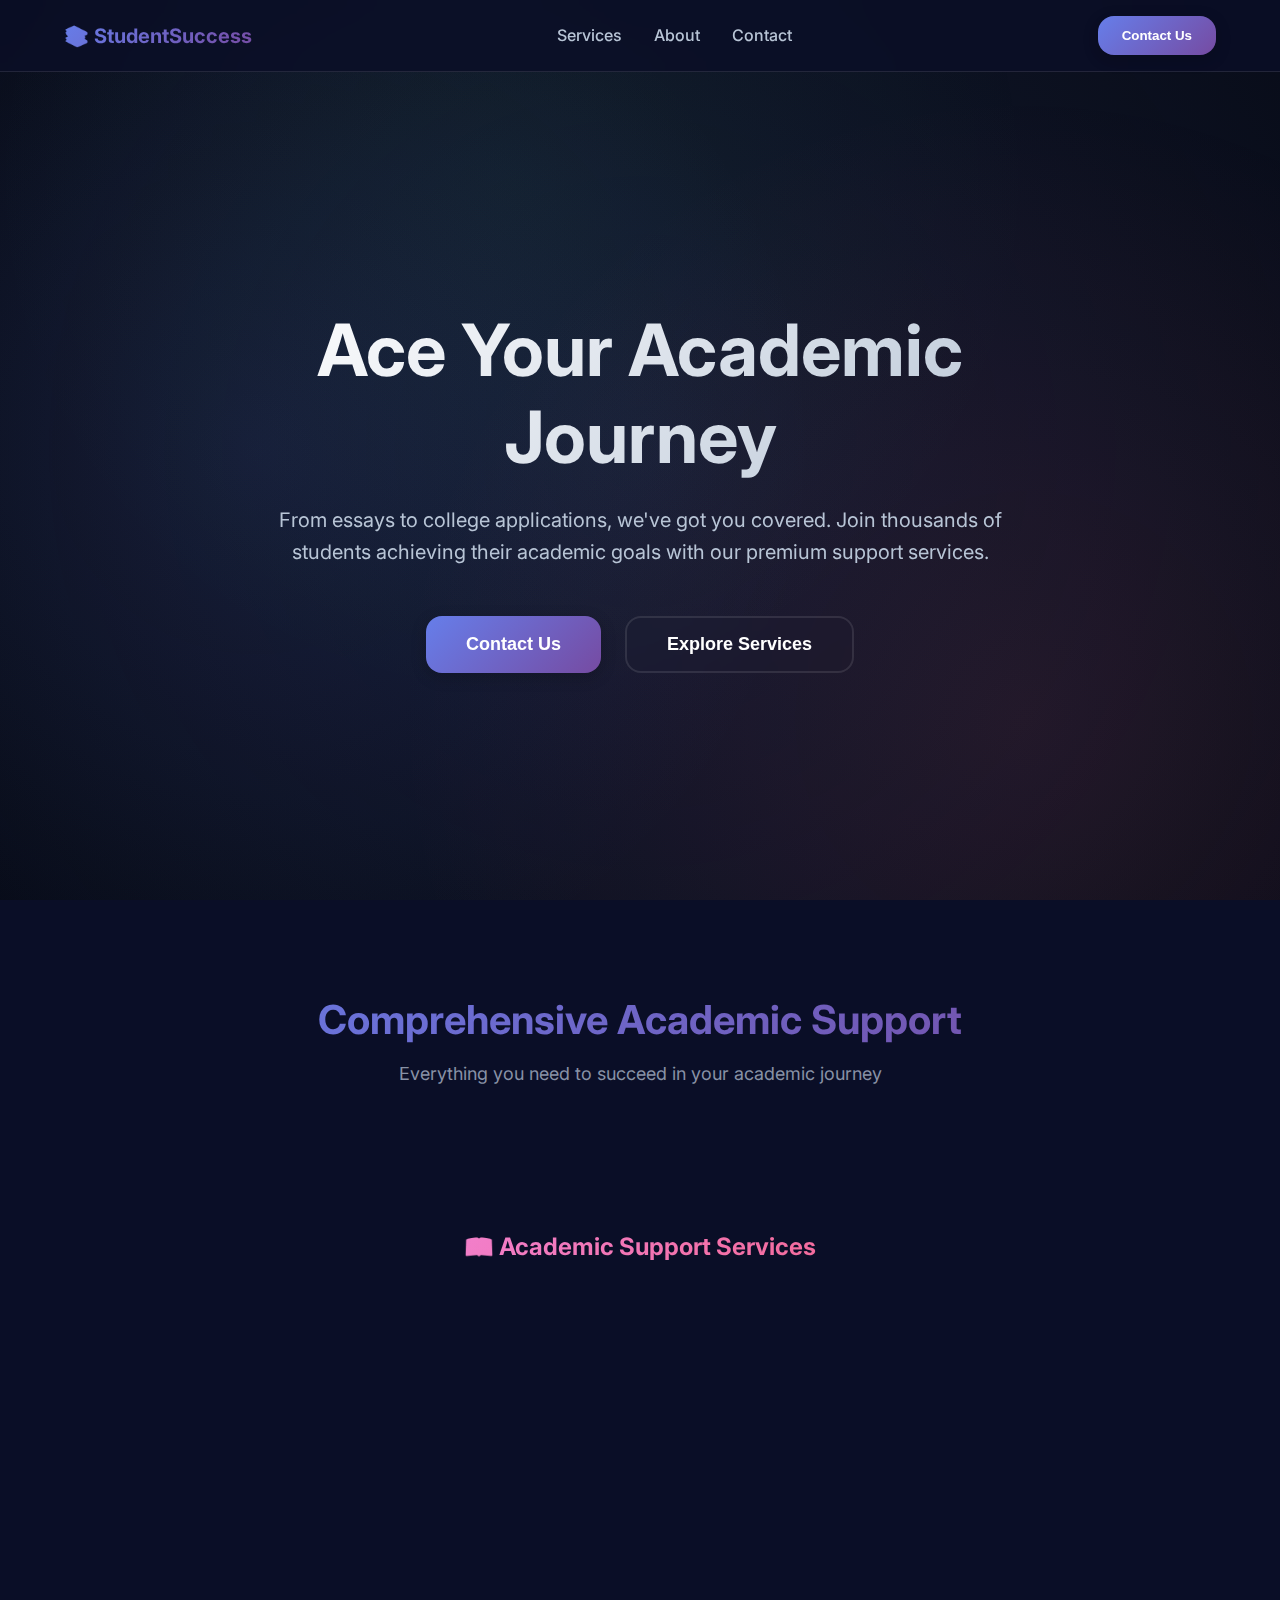
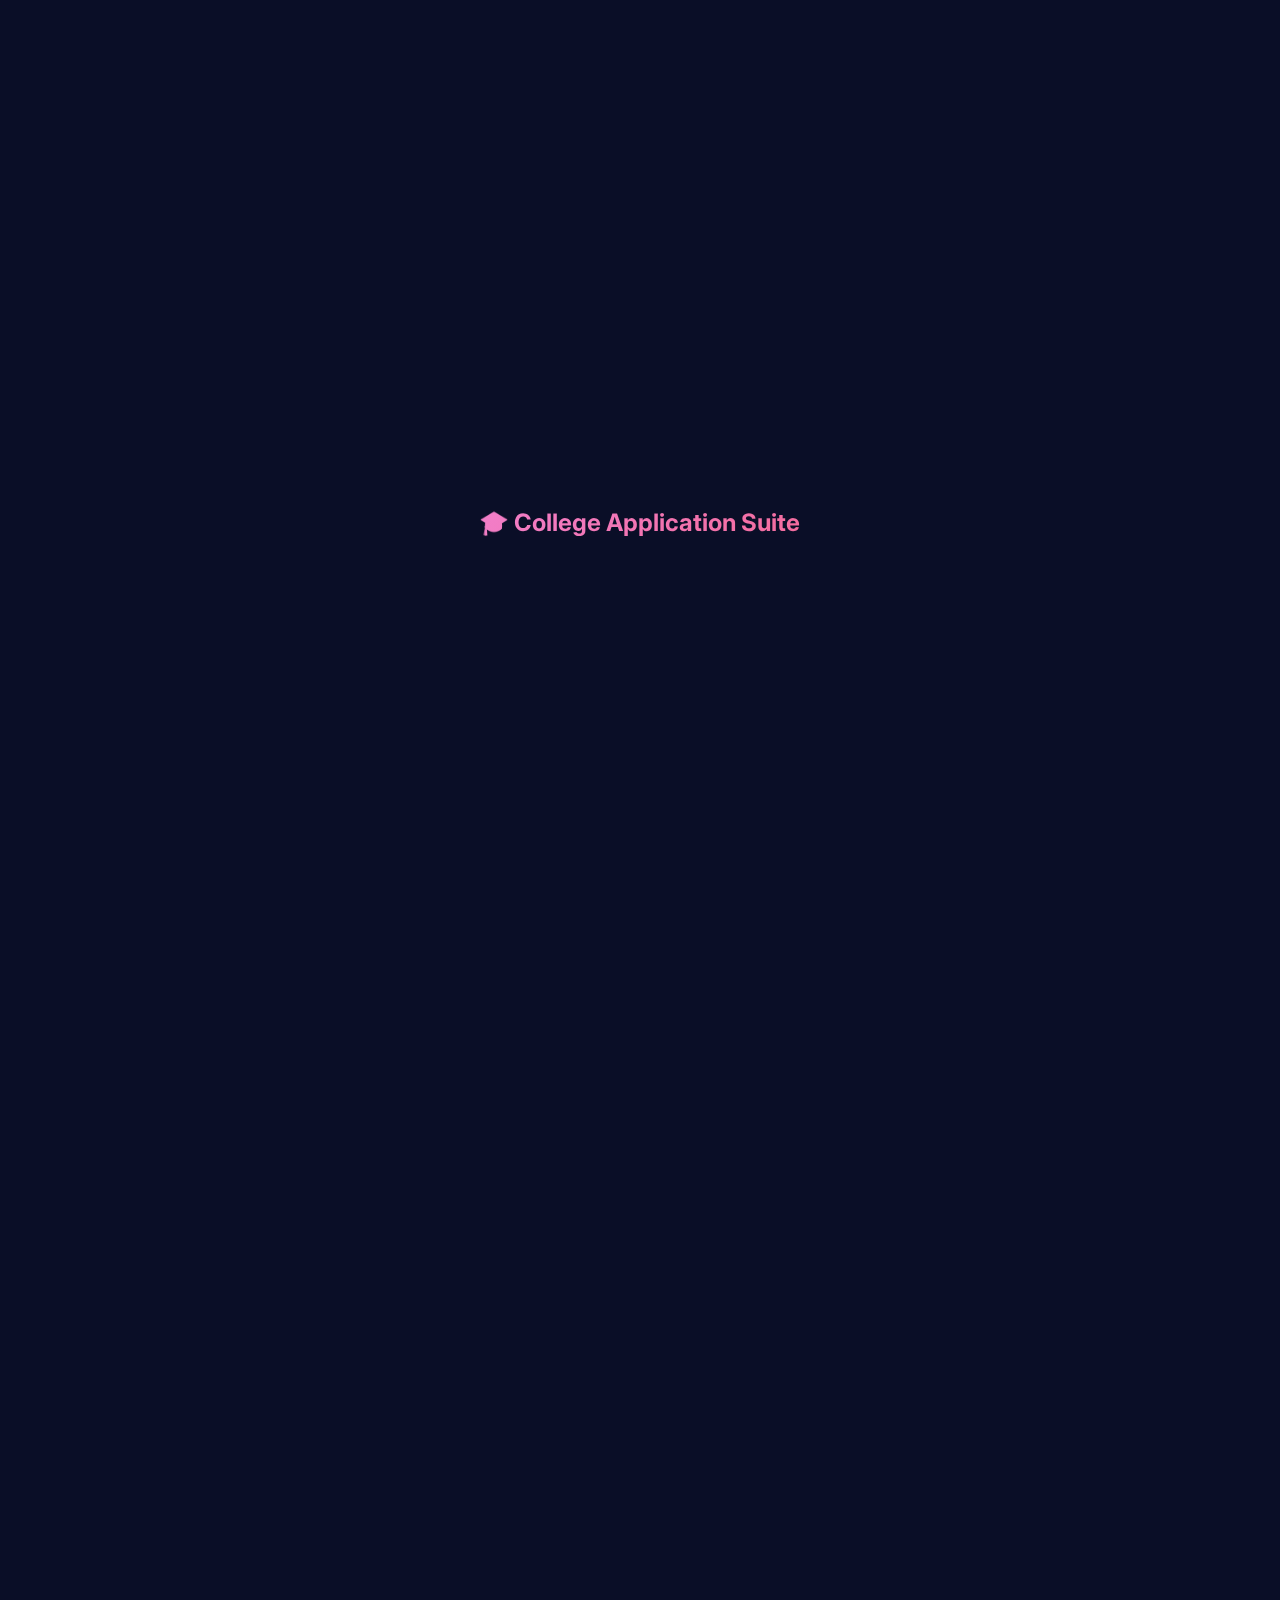
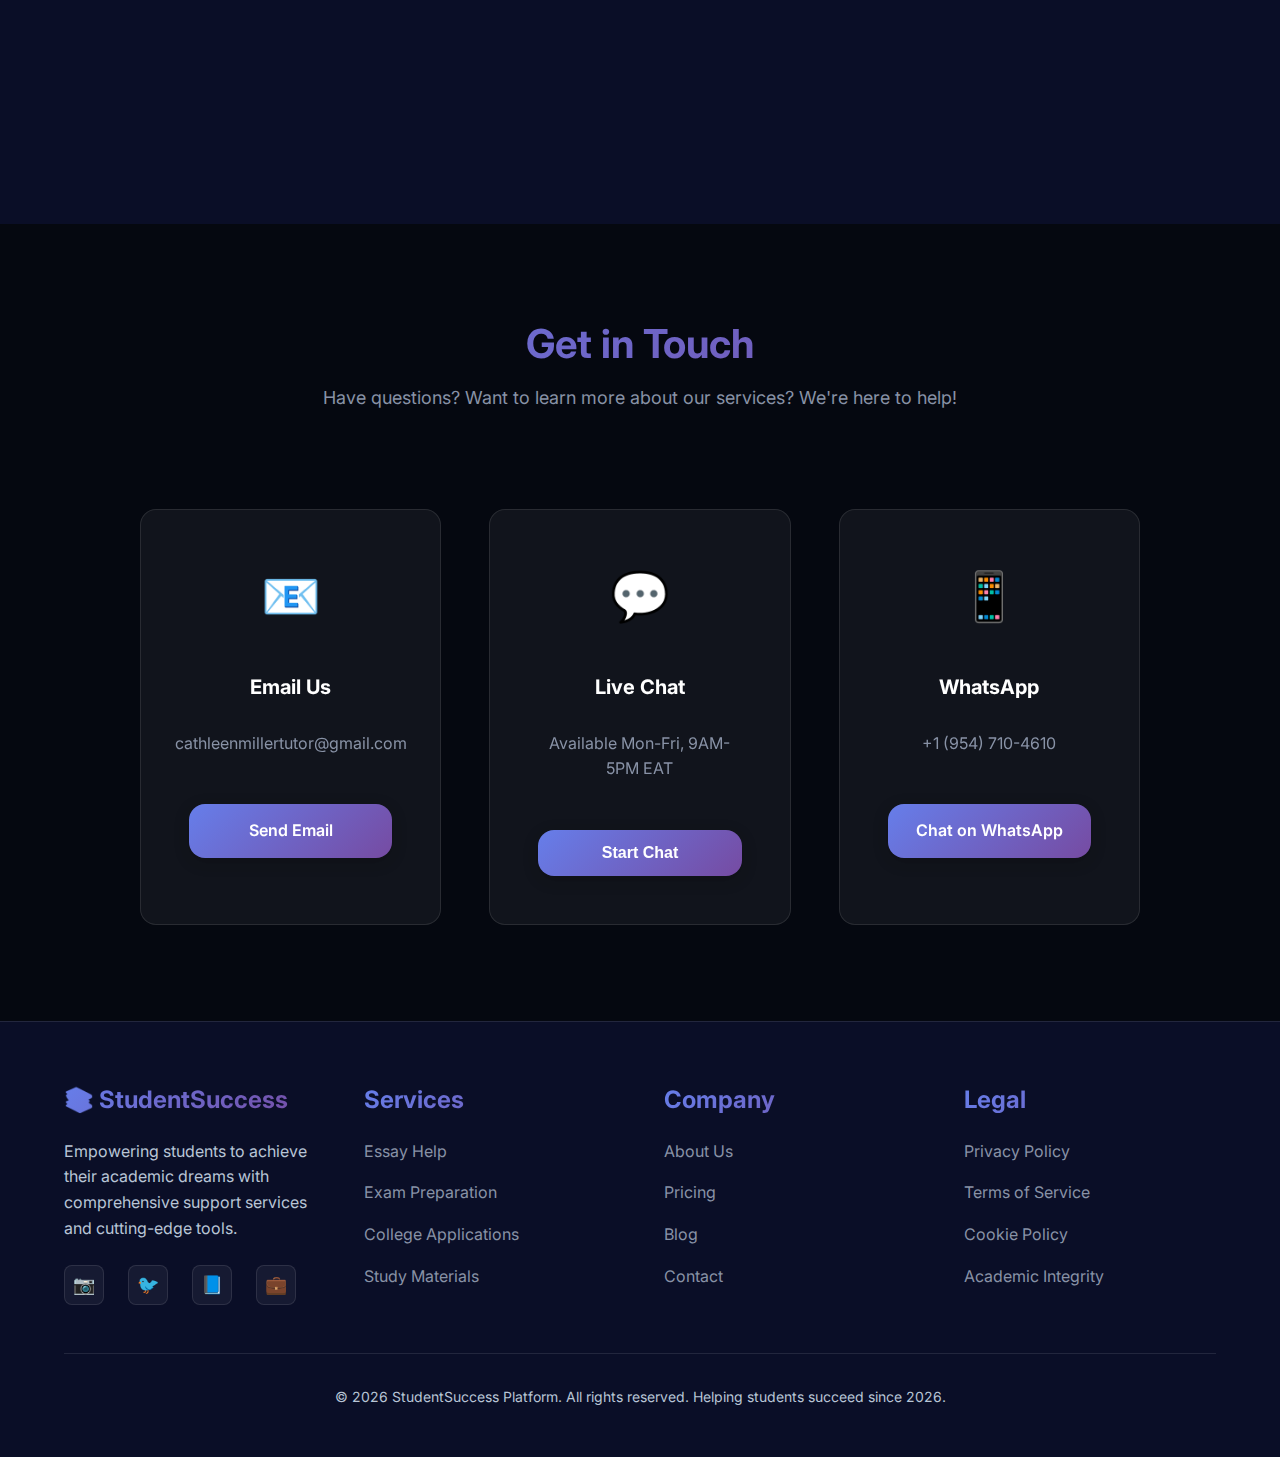
<file: index.html>
<!DOCTYPE html>
<html lang="en">

<head>
  <meta charset="UTF-8">
  <meta name="viewport" content="width=device-width, initial-scale=1.0">
  <meta name="description"
    content="Premium academic support services for students - Essay help, college applications, exam prep, and more. Subscribe today for unlimited access.">
  <meta name="keywords"
    content="essay help, college application, exam prep, study materials, academic support, student services">
  <meta name="author" content="Student Success Platform">

  <!-- Open Graph / Social Media -->
  <meta property="og:type" content="website">
  <meta property="og:title" content="Student Success Platform - Your Academic Partner">
  <meta property="og:description"
    content="Get expert help with essays, college applications, exams, and more. Join thousands of successful students.">
  <meta property="og:image" content="https://images.unsplash.com/photo-1523050854058-8df90110c9f1?w=1200">

  <title>Student Success Platform - Essay Help, College Applications & More</title>

  <!-- Google Fonts -->
  <link rel="preconnect" href="https://fonts.googleapis.com">
  <link rel="preconnect" href="https://fonts.gstatic.com" crossorigin>
  <link href="https://fonts.googleapis.com/css2?family=Inter:wght@400;500;600;700;800&display=swap" rel="stylesheet">

  <!-- Stylesheet -->
  <link rel="stylesheet" href="style.css">
  <link rel="stylesheet" href="contact-form.css">
</head>

<body>

  <!-- HEADER & NAVIGATION -->
  <header class="header">
    <div class="container">
      <nav class="nav">
        <div class="logo">📚 StudentSuccess</div>
        <ul class="nav-links">
          <li><a href="#services">Services</a></li>
          <li><a href="#about">About</a></li>
          <li><a href="#contact">Contact</a></li>
        </ul>
        <button class="cta-button" onclick="scrollToContact()">Contact Us</button>
      </nav>
    </div>
  </header>

  <!-- HERO SECTION -->
  <section class="hero">
    <div class="container">
      <div class="hero-content">
        <h1>Ace Your Academic Journey</h1>
        <p>From essays to college applications, we've got you covered. Join thousands of students achieving their
          academic goals with our premium support services.</p>
        <div class="hero-buttons">
          <button class="btn-primary" onclick="scrollToContact()">Contact Us</button>
          <button class="btn-secondary" onclick="scrollToServices()">Explore Services</button>
        </div>
      </div>
    </div>
  </section>

  <!-- SERVICES SECTION -->
  <section id="services" class="services section">
    <div class="container">
      <div class="section-header">
        <h2>Comprehensive Academic Support</h2>
        <p>Everything you need to succeed in your academic journey</p>
      </div>

      <div class="services-grid">

        <!-- ACADEMIC SUPPORT CATEGORY -->
        <div class="category-header">
          <h3>📖 Academic Support Services</h3>
        </div>

        <!-- Essay Help -->
        <div class="service-card scroll-reveal">
          <div class="service-icon">✍️</div>
          <h3>Essay Help</h3>
          <p>Get expert assistance with all types of essays. From brainstorming to final edits, we help you craft
            compelling arguments and perfect your writing.</p>
        </div>

        <!-- Exam Preparation -->
        <div class="service-card scroll-reveal">
          <div class="service-icon">📝</div>
          <h3>Exam Preparation</h3>
          <p>Comprehensive study guides, practice tests, and strategies to help you excel in your exams. Boost your
            confidence and performance.</p>
        </div>

        <!-- Quiz Support -->
        <div class="service-card scroll-reveal">
          <div class="service-icon">🎯</div>
          <h3>Quiz Support</h3>
          <p>Master your quizzes with targeted practice materials, study tips, and instant feedback to improve your
            understanding.</p>
        </div>

        <!-- Reading Materials -->
        <div class="service-card scroll-reveal">
          <div class="service-icon">📚</div>
          <h3>Reading Materials</h3>
          <p>Access curated study resources, summaries, and analysis of key texts to enhance your comprehension and save
            time.</p>
        </div>

        <!-- Syllabus Planning -->
        <div class="service-card scroll-reveal">
          <div class="service-icon">📅</div>
          <h3>Syllabus Planning</h3>
          <p>Organize your coursework effectively with personalized study schedules and milestone tracking to stay on
            top of deadlines.</p>
        </div>

        <!-- Flashcards -->
        <div class="service-card scroll-reveal">
          <div class="service-icon">🃏</div>
          <h3>Interactive Flashcards</h3>
          <p>Create and study with smart flashcards that adapt to your learning pace. Perfect for memorization and quick
            reviews.</p>
        </div>

        <!-- COLLEGE APPLICATION CATEGORY -->
        <div class="category-header">
          <h3>🎓 College Application Suite</h3>
        </div>

        <!-- College Essay Feedback -->
        <div class="service-card scroll-reveal">
          <div class="service-icon">⭐</div>
          <h3>College Essay Feedback</h3>
          <p>Receive detailed scores and professional feedback on your college application essays. Know exactly where
            you stand and how to improve.</p>
        </div>

        <!-- Essay Hook Generator -->
        <div class="service-card scroll-reveal">
          <div class="service-icon">🎣</div>
          <h3>Essay Hook Generator</h3>
          <p>Generate captivating opening paragraphs that grab attention. Our AI-powered tool creates engaging hooks
            tailored to your essay topic.</p>
        </div>

        <!-- Essay Outline Builder -->
        <div class="service-card scroll-reveal">
          <div class="service-icon">🗂️</div>
          <h3>Essay Outline Builder</h3>
          <p>Create structured, logical outlines for your essays. Organize your thoughts and arguments before you start
            writing.</p>
        </div>

        <!-- College List Discovery -->
        <div class="service-card scroll-reveal">
          <div class="service-icon">🏫</div>
          <h3>College List Discovery</h3>
          <p>Discover the perfect colleges based on your stats, preferences, and goals. Get personalized recommendations
            that match your profile.</p>
        </div>

        <!-- Essay Brainstorm -->
        <div class="service-card scroll-reveal">
          <div class="service-icon">💡</div>
          <h3>Essay Brainstorm</h3>
          <p>Get personalized topic ideas, essay hooks, and outlining assistance for your college application essays.
            Never face writer's block again.</p>
        </div>

        <!-- Essay Score -->
        <div class="service-card scroll-reveal">
          <div class="service-icon">📊</div>
          <h3>Essay Score</h3>
          <p>Score your college application essay with our advanced evaluation system. Stand out in the competitive
            college admissions process.</p>
        </div>

        <!-- Essay Feedback -->
        <div class="service-card scroll-reveal">
          <div class="service-icon">💬</div>
          <h3>Detailed Essay Feedback</h3>
          <p>Get in-depth feedback on structure, content, grammar, and style. Improve your essays and increase your
            chances of acceptance.</p>
        </div>

        <!-- Application Review -->
        <div class="service-card scroll-reveal">
          <div class="service-icon">🔍</div>
          <h3>Application Review</h3>
          <p>Comprehensive review of your entire college application. Ensure every component is polished and presents
            you in the best light.</p>
        </div>

      </div>
    </div>
  </section>

  <!-- CONTACT SECTION -->
  <section id="contact" class="pricing section">
    <div class="container">
      <div class="section-header">
        <h2>Get in Touch</h2>
        <p>Have questions? Want to learn more about our services? We're here to help!</p>
      </div>

      <div class="contact-info-grid">
        <div class="contact-item">
          <div class="contact-icon">📧</div>
          <h4>Email Us</h4>
          <p>cathleenmillertutor@gmail.com</p>
          <a href="mailto:cathleenmillertutor@gmail.com" class="btn-primary contact-btn">Send Email</a>
        </div>

        <div class="contact-item">
          <div class="contact-icon">💬</div>
          <h4>Live Chat</h4>
          <p>Available Mon-Fri, 9AM-5PM EAT</p>
          <button class="btn-primary contact-btn" onclick="openLiveChat()">Start Chat</button>
        </div>

        <div class="contact-item">
          <div class="contact-icon">📱</div>
          <h4>WhatsApp</h4>
          <p>+1 (954) 710-4610</p>
          <a href="https://wa.me/19547104610" target="_blank" class="btn-primary contact-btn">Chat on WhatsApp</a>
        </div>
      </div>

    </div>
  </section>

  <!-- FOOTER -->
  <footer id="about" class="footer">
    <div class="container">
      <div class="footer-content">

        <div class="footer-section">
          <h4>📚 StudentSuccess</h4>
          <p>Empowering students to achieve their academic dreams with comprehensive support services and cutting-edge
            tools.</p>
          <div class="social-links">
            <a href="https://instagram.com" target="_blank" class="social-link" aria-label="Instagram">📷</a>
            <a href="https://twitter.com" target="_blank" class="social-link" aria-label="Twitter">🐦</a>
            <a href="https://facebook.com" target="_blank" class="social-link" aria-label="Facebook">📘</a>
            <a href="https://linkedin.com" target="_blank" class="social-link" aria-label="LinkedIn">💼</a>
          </div>
        </div>

        <div class="footer-section">
          <h4>Services</h4>
          <ul class="footer-links">
            <li><a href="#services">Essay Help</a></li>
            <li><a href="#services">Exam Preparation</a></li>
            <li><a href="#services">College Applications</a></li>
            <li><a href="#services">Study Materials</a></li>
          </ul>
        </div>

        <div class="footer-section">
          <h4>Company</h4>
          <ul class="footer-links">
            <li><a href="#about">About Us</a></li>
            <li><a href="#pricing">Pricing</a></li>
            <li><a href="#">Blog</a></li>
            <li><a href="#">Contact</a></li>
          </ul>
        </div>

        <div class="footer-section">
          <h4>Legal</h4>
          <ul class="footer-links">
            <li><a href="#">Privacy Policy</a></li>
            <li><a href="#">Terms of Service</a></li>
            <li><a href="#">Cookie Policy</a></li>
            <li><a href="#">Academic Integrity</a></li>
          </ul>
        </div>

      </div>

      <div class="footer-bottom">
        <p>&copy; 2026 StudentSuccess Platform. All rights reserved. Helping students succeed since 2026.</p>
      </div>
    </div>
  </footer>

  <!-- Stripe.js Library -->
  <script src="https://js.stripe.com/v3/"></script>

  <!-- Configuration -->
  <script src="config.js"></script>

  <!-- JavaScript -->
  <script src="script.js"></script>

</body>

</html>
</file>
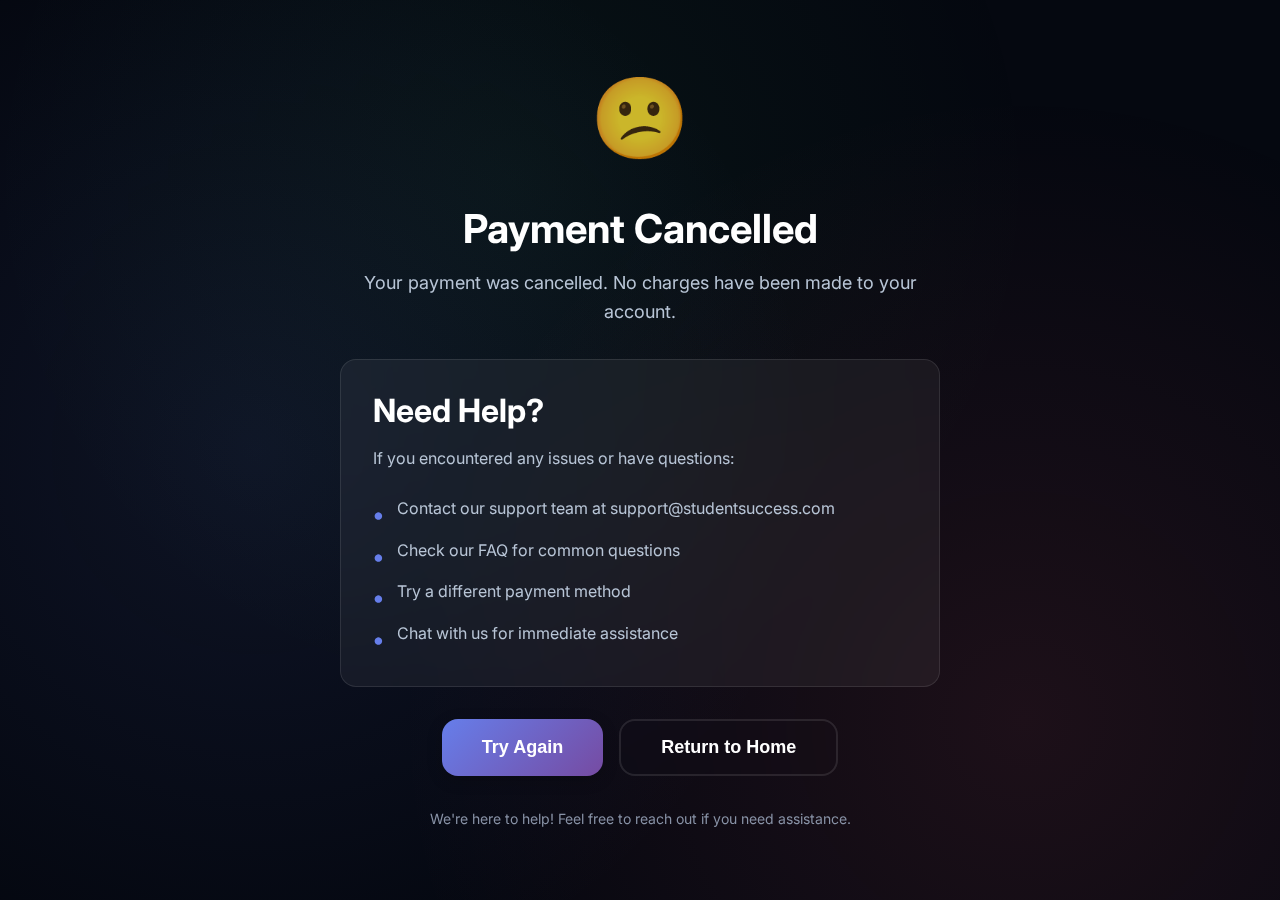
<file: cancel.html>
<!DOCTYPE html>
<html lang="en">

<head>
    <meta charset="UTF-8">
    <meta name="viewport" content="width=device-width, initial-scale=1.0">
    <title>Payment Cancelled - Student Success Platform</title>
    <link rel="preconnect" href="https://fonts.googleapis.com">
    <link rel="preconnect" href="https://fonts.gstatic.com" crossorigin>
    <link href="https://fonts.googleapis.com/css2?family=Inter:wght@400;500;600;700;800&display=swap" rel="stylesheet">
    <link rel="stylesheet" href="style.css">
    <style>
        .cancel-container {
            min-height: 100vh;
            display: flex;
            align-items: center;
            justify-content: center;
            text-align: center;
            padding: 2rem;
        }

        .cancel-content {
            max-width: 600px;
        }

        .cancel-icon {
            font-size: 5rem;
            margin-bottom: 1.5rem;
            opacity: 0.8;
        }

        .cancel-title {
            font-size: 2.5rem;
            margin-bottom: 1rem;
            color: var(--text-primary);
        }

        .cancel-message {
            font-size: 1.125rem;
            color: var(--text-secondary);
            margin-bottom: 2rem;
            line-height: 1.6;
        }

        .help-box {
            background: var(--card-bg);
            border: 1px solid var(--card-border);
            border-radius: var(--border-radius-lg);
            padding: 2rem;
            margin-bottom: 2rem;
            text-align: left;
            backdrop-filter: blur(10px);
        }

        .help-box h3 {
            margin-bottom: 1rem;
            color: var(--text-primary);
        }

        .help-box p {
            color: var(--text-secondary);
            margin-bottom: 1rem;
        }

        .help-box ul {
            list-style: none;
            padding: 0;
        }

        .help-box li {
            padding: 0.5rem 0;
            padding-left: 1.5rem;
            position: relative;
            color: var(--text-secondary);
        }

        .help-box li::before {
            content: '•';
            position: absolute;
            left: 0;
            color: #667eea;
            font-weight: 700;
            font-size: 1.5rem;
        }
    </style>
</head>

<body>
    <div class="cancel-container">
        <div class="cancel-content">
            <div class="cancel-icon">😕</div>
            <h1 class="cancel-title">Payment Cancelled</h1>
            <p class="cancel-message">
                Your payment was cancelled. No charges have been made to your account.
            </p>

            <div class="help-box">
                <h3>Need Help?</h3>
                <p>If you encountered any issues or have questions:</p>
                <ul>
                    <li>Contact our support team at support@studentsuccess.com</li>
                    <li>Check our FAQ for common questions</li>
                    <li>Try a different payment method</li>
                    <li>Chat with us for immediate assistance</li>
                </ul>
            </div>

            <div style="display: flex; gap: 1rem; justify-content: center; flex-wrap: wrap;">
                <button class="btn-primary" onclick="window.location.href='index.html#pricing'">
                    Try Again
                </button>
                <button class="btn-secondary" onclick="window.location.href='index.html'">
                    Return to Home
                </button>
            </div>

            <p style="margin-top: 2rem; color: var(--text-muted); font-size: 0.875rem;">
                We're here to help! Feel free to reach out if you need assistance.
            </p>
        </div>
    </div>
</body>

</html>
</file>
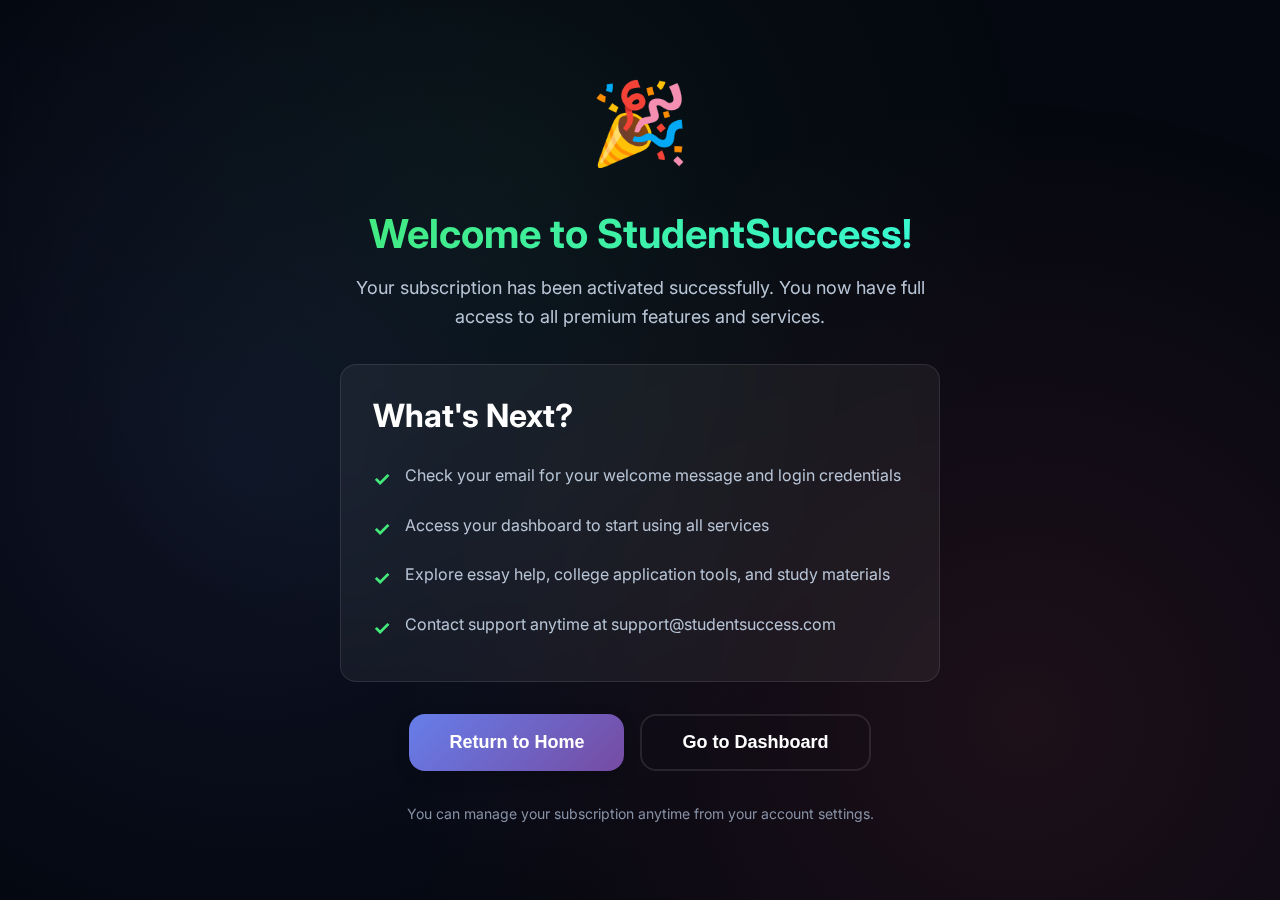
<file: success.html>
<!DOCTYPE html>
<html lang="en">

<head>
    <meta charset="UTF-8">
    <meta name="viewport" content="width=device-width, initial-scale=1.0">
    <title>Payment Successful - Student Success Platform</title>
    <link rel="preconnect" href="https://fonts.googleapis.com">
    <link rel="preconnect" href="https://fonts.gstatic.com" crossorigin>
    <link href="https://fonts.googleapis.com/css2?family=Inter:wght@400;500;600;700;800&display=swap" rel="stylesheet">
    <link rel="stylesheet" href="style.css">
    <style>
        .success-container {
            min-height: 100vh;
            display: flex;
            align-items: center;
            justify-content: center;
            text-align: center;
            padding: 2rem;
        }

        .success-content {
            max-width: 600px;
        }

        .success-icon {
            font-size: 5rem;
            margin-bottom: 1.5rem;
            animation: scaleIn 0.5s ease;
        }

        @keyframes scaleIn {
            from {
                transform: scale(0);
            }

            to {
                transform: scale(1);
            }
        }

        .success-title {
            font-size: 2.5rem;
            margin-bottom: 1rem;
            background: var(--success-gradient);
            -webkit-background-clip: text;
            -webkit-text-fill-color: transparent;
            background-clip: text;
        }

        .success-message {
            font-size: 1.125rem;
            color: var(--text-secondary);
            margin-bottom: 2rem;
            line-height: 1.6;
        }

        .next-steps {
            background: var(--card-bg);
            border: 1px solid var(--card-border);
            border-radius: var(--border-radius-lg);
            padding: 2rem;
            margin-bottom: 2rem;
            text-align: left;
            backdrop-filter: blur(10px);
        }

        .next-steps h3 {
            margin-bottom: 1rem;
            color: var(--text-primary);
        }

        .next-steps ul {
            list-style: none;
            padding: 0;
        }

        .next-steps li {
            padding: 0.75rem 0;
            padding-left: 2rem;
            position: relative;
            color: var(--text-secondary);
        }

        .next-steps li::before {
            content: '✓';
            position: absolute;
            left: 0;
            color: #43e97b;
            font-weight: 700;
            font-size: 1.25rem;
        }
    </style>
</head>

<body>
    <div class="success-container">
        <div class="success-content">
            <div class="success-icon">🎉</div>
            <h1 class="success-title">Welcome to StudentSuccess!</h1>
            <p class="success-message">
                Your subscription has been activated successfully. You now have full access to all premium features and
                services.
            </p>

            <div class="next-steps">
                <h3>What's Next?</h3>
                <ul>
                    <li>Check your email for your welcome message and login credentials</li>
                    <li>Access your dashboard to start using all services</li>
                    <li>Explore essay help, college application tools, and study materials</li>
                    <li>Contact support anytime at support@studentsuccess.com</li>
                </ul>
            </div>

            <div style="display: flex; gap: 1rem; justify-content: center; flex-wrap: wrap;">
                <button class="btn-primary" onclick="window.location.href='index.html'">
                    Return to Home
                </button>
                <button class="btn-secondary" onclick="alert('Dashboard coming soon!')">
                    Go to Dashboard
                </button>
            </div>

            <p style="margin-top: 2rem; color: var(--text-muted); font-size: 0.875rem;">
                You can manage your subscription anytime from your account settings.
            </p>
        </div>
    </div>
</body>

</html>
</file>
<file: style.css>
/* ==================== CSS CUSTOM PROPERTIES ==================== */
:root {
  /* Colors */
  --primary-gradient: linear-gradient(135deg, #667eea 0%, #764ba2 100%);
  --secondary-gradient: linear-gradient(135deg, #f093fb 0%, #f5576c 100%);
  --accent-gradient: linear-gradient(135deg, #4facfe 0%, #00f2fe 100%);
  --success-gradient: linear-gradient(135deg, #43e97b 0%, #38f9d7 100%);
  
  --bg-dark: #0a0e27;
  --bg-darker: #050810;
  --card-bg: rgba(255, 255, 255, 0.05);
  --card-border: rgba(255, 255, 255, 0.1);
  
  --text-primary: #ffffff;
  --text-secondary: #b8c5d6;
  --text-muted: #8892a6;
  
  /* Spacing */
  --spacing-xs: 0.5rem;
  --spacing-sm: 1rem;
  --spacing-md: 1.5rem;
  --spacing-lg: 2rem;
  --spacing-xl: 3rem;
  --spacing-2xl: 4rem;
  --spacing-3xl: 6rem;
  
  /* Typography */
  --font-primary: 'Inter', -apple-system, BlinkMacSystemFont, 'Segoe UI', sans-serif;
  --font-size-xs: 0.75rem;
  --font-size-sm: 0.875rem;
  --font-size-base: 1rem;
  --font-size-lg: 1.125rem;
  --font-size-xl: 1.25rem;
  --font-size-2xl: 1.5rem;
  --font-size-3xl: 2rem;
  --font-size-4xl: 2.5rem;
  --font-size-5xl: 3rem;
  
  /* Effects */
  --shadow-sm: 0 2px 8px rgba(0, 0, 0, 0.1);
  --shadow-md: 0 4px 16px rgba(0, 0, 0, 0.2);
  --shadow-lg: 0 8px 32px rgba(0, 0, 0, 0.3);
  --shadow-glow: 0 0 40px rgba(102, 126, 234, 0.3);
  
  --border-radius-sm: 8px;
  --border-radius-md: 12px;
  --border-radius-lg: 16px;
  --border-radius-xl: 24px;
  
  --transition-fast: 0.2s ease;
  --transition-base: 0.3s ease;
  --transition-slow: 0.5s ease;
}

/* ==================== RESET & BASE STYLES ==================== */
* {
  margin: 0;
  padding: 0;
  box-sizing: border-box;
}

html {
  scroll-behavior: smooth;
}

body {
  font-family: var(--font-primary);
  background: var(--bg-darker);
  color: var(--text-primary);
  line-height: 1.6;
  overflow-x: hidden;
}

/* Animated Background */
body::before {
  content: '';
  position: fixed;
  top: 0;
  left: 0;
  width: 100%;
  height: 100%;
  background: 
    radial-gradient(circle at 20% 50%, rgba(102, 126, 234, 0.1) 0%, transparent 50%),
    radial-gradient(circle at 80% 80%, rgba(245, 87, 108, 0.1) 0%, transparent 50%),
    radial-gradient(circle at 40% 20%, rgba(67, 233, 123, 0.05) 0%, transparent 50%);
  z-index: -1;
  animation: backgroundPulse 15s ease-in-out infinite;
}

@keyframes backgroundPulse {
  0%, 100% { opacity: 1; }
  50% { opacity: 0.8; }
}

/* ==================== TYPOGRAPHY ==================== */
h1, h2, h3, h4, h5, h6 {
  font-weight: 700;
  line-height: 1.2;
  margin-bottom: var(--spacing-md);
}

h1 { font-size: var(--font-size-5xl); }
h2 { font-size: var(--font-size-4xl); }
h3 { font-size: var(--font-size-3xl); }
h4 { font-size: var(--font-size-2xl); }
h5 { font-size: var(--font-size-xl); }
h6 { font-size: var(--font-size-lg); }

p {
  margin-bottom: var(--spacing-sm);
  color: var(--text-secondary);
}

a {
  color: inherit;
  text-decoration: none;
  transition: var(--transition-base);
}

/* ==================== LAYOUT COMPONENTS ==================== */
.container {
  max-width: 1200px;
  margin: 0 auto;
  padding: 0 var(--spacing-md);
}

.section {
  padding: var(--spacing-3xl) 0;
}

/* ==================== HEADER & NAVIGATION ==================== */
.header {
  position: fixed;
  top: 0;
  left: 0;
  right: 0;
  z-index: 1000;
  background: rgba(10, 14, 39, 0.8);
  backdrop-filter: blur(20px);
  border-bottom: 1px solid var(--card-border);
  padding: var(--spacing-sm) 0;
}

.nav {
  display: flex;
  justify-content: space-between;
  align-items: center;
}

.logo {
  font-size: var(--font-size-xl);
  font-weight: 700;
  background: var(--primary-gradient);
  -webkit-background-clip: text;
  -webkit-text-fill-color: transparent;
  background-clip: text;
}

.nav-links {
  display: flex;
  gap: var(--spacing-lg);
  list-style: none;
}

.nav-links a {
  color: var(--text-secondary);
  font-weight: 500;
  transition: var(--transition-base);
}

.nav-links a:hover {
  color: var(--text-primary);
}

.cta-button {
  padding: 0.75rem 1.5rem;
  background: var(--primary-gradient);
  border: none;
  border-radius: var(--border-radius-lg);
  color: white;
  font-weight: 600;
  cursor: pointer;
  transition: var(--transition-base);
  box-shadow: var(--shadow-md);
}

.cta-button:hover {
  transform: translateY(-2px);
  box-shadow: var(--shadow-lg), var(--shadow-glow);
}

/* ==================== HERO SECTION ==================== */
.hero {
  min-height: 100vh;
  display: flex;
  align-items: center;
  justify-content: center;
  text-align: center;
  padding-top: 80px;
  position: relative;
  overflow: hidden;
}

.hero::before {
  content: '';
  position: absolute;
  top: -50%;
  left: -50%;
  width: 200%;
  height: 200%;
  background: radial-gradient(circle, rgba(102, 126, 234, 0.15) 0%, transparent 70%);
  animation: heroRotate 20s linear infinite;
}

@keyframes heroRotate {
  from { transform: rotate(0deg); }
  to { transform: rotate(360deg); }
}

.hero-content {
  position: relative;
  z-index: 1;
  max-width: 800px;
}

.hero h1 {
  font-size: clamp(2.5rem, 8vw, 4.5rem);
  margin-bottom: var(--spacing-md);
  background: linear-gradient(135deg, #ffffff 0%, #b8c5d6 100%);
  -webkit-background-clip: text;
  -webkit-text-fill-color: transparent;
  background-clip: text;
  animation: fadeInUp 0.8s ease;
}

.hero p {
  font-size: var(--font-size-xl);
  color: var(--text-secondary);
  margin-bottom: var(--spacing-xl);
  animation: fadeInUp 0.8s ease 0.2s backwards;
}

.hero-buttons {
  display: flex;
  gap: var(--spacing-md);
  justify-content: center;
  flex-wrap: wrap;
  animation: fadeInUp 0.8s ease 0.4s backwards;
}

.btn-primary {
  padding: 1rem 2.5rem;
  background: var(--primary-gradient);
  border: none;
  border-radius: var(--border-radius-lg);
  color: white;
  font-size: var(--font-size-lg);
  font-weight: 600;
  cursor: pointer;
  transition: var(--transition-base);
  box-shadow: var(--shadow-md);
}

.btn-primary:hover {
  transform: translateY(-3px);
  box-shadow: var(--shadow-lg), var(--shadow-glow);
}

.btn-secondary {
  padding: 1rem 2.5rem;
  background: transparent;
  border: 2px solid var(--card-border);
  border-radius: var(--border-radius-lg);
  color: white;
  font-size: var(--font-size-lg);
  font-weight: 600;
  cursor: pointer;
  transition: var(--transition-base);
  backdrop-filter: blur(10px);
}

.btn-secondary:hover {
  border-color: rgba(102, 126, 234, 0.5);
  background: rgba(102, 126, 234, 0.1);
  transform: translateY(-3px);
}

@keyframes fadeInUp {
  from {
    opacity: 0;
    transform: translateY(30px);
  }
  to {
    opacity: 1;
    transform: translateY(0);
  }
}

/* ==================== SERVICES SECTION ==================== */
.services {
  background: var(--bg-dark);
}

.section-header {
  text-align: center;
  margin-bottom: var(--spacing-3xl);
}

.section-header h2 {
  background: var(--primary-gradient);
  -webkit-background-clip: text;
  -webkit-text-fill-color: transparent;
  background-clip: text;
  margin-bottom: var(--spacing-sm);
}

.section-header p {
  font-size: var(--font-size-lg);
  color: var(--text-muted);
}

.services-grid {
  display: grid;
  grid-template-columns: repeat(auto-fit, minmax(300px, 1fr));
  gap: var(--spacing-lg);
  margin-bottom: var(--spacing-2xl);
}

.service-card {
  background: var(--card-bg);
  border: 1px solid var(--card-border);
  border-radius: var(--border-radius-lg);
  padding: var(--spacing-xl);
  backdrop-filter: blur(10px);
  transition: var(--transition-base);
  position: relative;
  overflow: hidden;
}

.service-card::before {
  content: '';
  position: absolute;
  top: 0;
  left: 0;
  right: 0;
  height: 4px;
  background: var(--primary-gradient);
  transform: scaleX(0);
  transition: var(--transition-base);
}

.service-card:hover::before {
  transform: scaleX(1);
}

.service-card:hover {
  transform: translateY(-8px);
  border-color: rgba(102, 126, 234, 0.3);
  box-shadow: var(--shadow-lg), 0 0 30px rgba(102, 126, 234, 0.2);
}

.service-icon {
  width: 60px;
  height: 60px;
  background: var(--primary-gradient);
  border-radius: var(--border-radius-md);
  display: flex;
  align-items: center;
  justify-content: center;
  font-size: var(--font-size-3xl);
  margin-bottom: var(--spacing-md);
  box-shadow: var(--shadow-md);
}

.service-card h3 {
  font-size: var(--font-size-xl);
  margin-bottom: var(--spacing-sm);
}

.service-card p {
  color: var(--text-muted);
  font-size: var(--font-size-sm);
}

/* Category Headers */
.category-header {
  grid-column: 1 / -1;
  text-align: center;
  margin-top: var(--spacing-xl);
  margin-bottom: var(--spacing-md);
}

.category-header h3 {
  font-size: var(--font-size-2xl);
  background: var(--secondary-gradient);
  -webkit-background-clip: text;
  -webkit-text-fill-color: transparent;
  background-clip: text;
}

/* ==================== PRICING SECTION ==================== */
.pricing {
  background: var(--bg-darker);
}

.pricing-grid {
  display: grid;
  grid-template-columns: repeat(auto-fit, minmax(280px, 1fr));
  gap: var(--spacing-xl);
  max-width: 1000px;
  margin: 0 auto;
}

.pricing-card {
  background: var(--card-bg);
  border: 2px solid var(--card-border);
  border-radius: var(--border-radius-xl);
  padding: var(--spacing-xl);
  text-align: center;
  backdrop-filter: blur(10px);
  transition: var(--transition-base);
  position: relative;
}

.pricing-card.featured {
  border-color: rgba(102, 126, 234, 0.5);
  transform: scale(1.05);
  box-shadow: var(--shadow-lg), var(--shadow-glow);
}

.pricing-card.featured::before {
  content: 'MOST POPULAR';
  position: absolute;
  top: -12px;
  left: 50%;
  transform: translateX(-50%);
  background: var(--primary-gradient);
  padding: 0.5rem 1.5rem;
  border-radius: var(--border-radius-lg);
  font-size: var(--font-size-xs);
  font-weight: 700;
  letter-spacing: 1px;
}

.pricing-card:hover {
  transform: translateY(-8px) scale(1.02);
  border-color: rgba(102, 126, 234, 0.3);
}

.pricing-card.featured:hover {
  transform: translateY(-8px) scale(1.07);
}

.plan-name {
  font-size: var(--font-size-xl);
  font-weight: 700;
  margin-bottom: var(--spacing-sm);
}

.plan-price {
  font-size: var(--font-size-4xl);
  font-weight: 700;
  margin-bottom: var(--spacing-xs);
  background: var(--primary-gradient);
  -webkit-background-clip: text;
  -webkit-text-fill-color: transparent;
  background-clip: text;
}

.plan-period {
  color: var(--text-muted);
  font-size: var(--font-size-sm);
  margin-bottom: var(--spacing-lg);
}

.plan-features {
  list-style: none;
  margin-bottom: var(--spacing-xl);
  text-align: left;
}

.plan-features li {
  padding: var(--spacing-sm);
  color: var(--text-secondary);
  position: relative;
  padding-left: 2rem;
}

.plan-features li::before {
  content: '✓';
  position: absolute;
  left: 0;
  color: #43e97b;
  font-weight: 700;
  font-size: var(--font-size-lg);
}

/* ==================== FOOTER ==================== */
.footer {
  background: var(--bg-dark);
  border-top: 1px solid var(--card-border);
  padding: var(--spacing-2xl) 0 var(--spacing-lg);
}

.footer-content {
  display: grid;
  grid-template-columns: repeat(auto-fit, minmax(250px, 1fr));
  gap: var(--spacing-xl);
  margin-bottom: var(--spacing-xl);
}

.footer-section h4 {
  margin-bottom: var(--spacing-md);
  background: var(--primary-gradient);
  -webkit-background-clip: text;
  -webkit-text-fill-color: transparent;
  background-clip: text;
}

.footer-links {
  list-style: none;
}

.footer-links li {
  margin-bottom: var(--spacing-sm);
}

.footer-links a {
  color: var(--text-muted);
  transition: var(--transition-base);
}

.footer-links a:hover {
  color: var(--text-primary);
  padding-left: 5px;
}

.social-links {
  display: flex;
  gap: var(--spacing-md);
  margin-top: var(--spacing-md);
}

.social-link {
  width: 40px;
  height: 40px;
  background: var(--card-bg);
  border: 1px solid var(--card-border);
  border-radius: var(--border-radius-sm);
  display: flex;
  align-items: center;
  justify-content: center;
  font-size: var(--font-size-lg);
  transition: var(--transition-base);
}

.social-link:hover {
  background: var(--primary-gradient);
  border-color: transparent;
  transform: translateY(-3px);
}

.footer-bottom {
  text-align: center;
  padding-top: var(--spacing-lg);
  border-top: 1px solid var(--card-border);
  color: var(--text-muted);
  font-size: var(--font-size-sm);
}

/* ==================== RESPONSIVE DESIGN ==================== */
@media (max-width: 768px) {
  .nav-links {
    display: none;
  }
  
  .hero h1 {
    font-size: 2.5rem;
  }
  
  .hero p {
    font-size: var(--font-size-base);
  }
  
  .hero-buttons {
    flex-direction: column;
  }
  
  .services-grid {
    grid-template-columns: 1fr;
  }
  
  .pricing-grid {
    grid-template-columns: 1fr;
  }
  
  .pricing-card.featured {
    transform: scale(1);
  }
  
  .section {
    padding: var(--spacing-2xl) 0;
  }
}

/* ==================== ANIMATIONS ==================== */
.fade-in {
  opacity: 0;
  animation: fadeIn 0.8s ease forwards;
}

@keyframes fadeIn {
  to { opacity: 1; }
}

.slide-up {
  opacity: 0;
  transform: translateY(30px);
  animation: slideUp 0.8s ease forwards;
}

@keyframes slideUp {
  to {
    opacity: 1;
    transform: translateY(0);
  }
}

/* Scroll animations */
.scroll-reveal {
  opacity: 0;
  transform: translateY(50px);
  transition: all 0.8s ease;
}

.scroll-reveal.active {
  opacity: 1;
  transform: translateY(0);
}
</file>
<file: contact-form.css>
/* ==================== CONTACT INFO GRID STYLES ==================== */
.contact-info-grid {
    display: grid;
    grid-template-columns: repeat(auto-fit, minmax(280px, 1fr));
    gap: var(--spacing-xl);
    max-width: 1000px;
    margin: 0 auto;
}

.contact-item {
    background: var(--card-bg);
    border: 1px solid var(--card-border);
    border-radius: var(--border-radius-lg);
    padding: var(--spacing-xl);
    text-align: center;
    backdrop-filter: blur(10px);
    transition: var(--transition-base);
    display: flex;
    flex-direction: column;
    align-items: center;
    gap: var(--spacing-md);
}

.contact-item:hover {
    transform: translateY(-8px);
    border-color: rgba(102, 126, 234, 0.3);
    box-shadow: var(--shadow-lg), 0 0 30px rgba(102, 126, 234, 0.2);
}

.contact-icon {
    font-size: 3rem;
    margin-bottom: var(--spacing-sm);
}

.contact-item h4 {
    font-size: var(--font-size-xl);
    margin-bottom: var(--spacing-xs);
    color: var(--text-primary);
}

.contact-item p {
    color: var(--text-muted);
    font-size: var(--font-size-base);
    margin: 0 0 var(--spacing-md) 0;
}

.contact-btn {
    width: 100%;
    max-width: 250px;
    padding: 0.875rem 1.5rem;
    font-size: var(--font-size-base);
    text-decoration: none;
    display: inline-block;
    text-align: center;
    border: none;
    cursor: pointer;
}

/* Responsive contact grid */
@media (max-width: 768px) {
    .contact-info-grid {
        grid-template-columns: 1fr;
        gap: var(--spacing-lg);
    }
}
</file>
